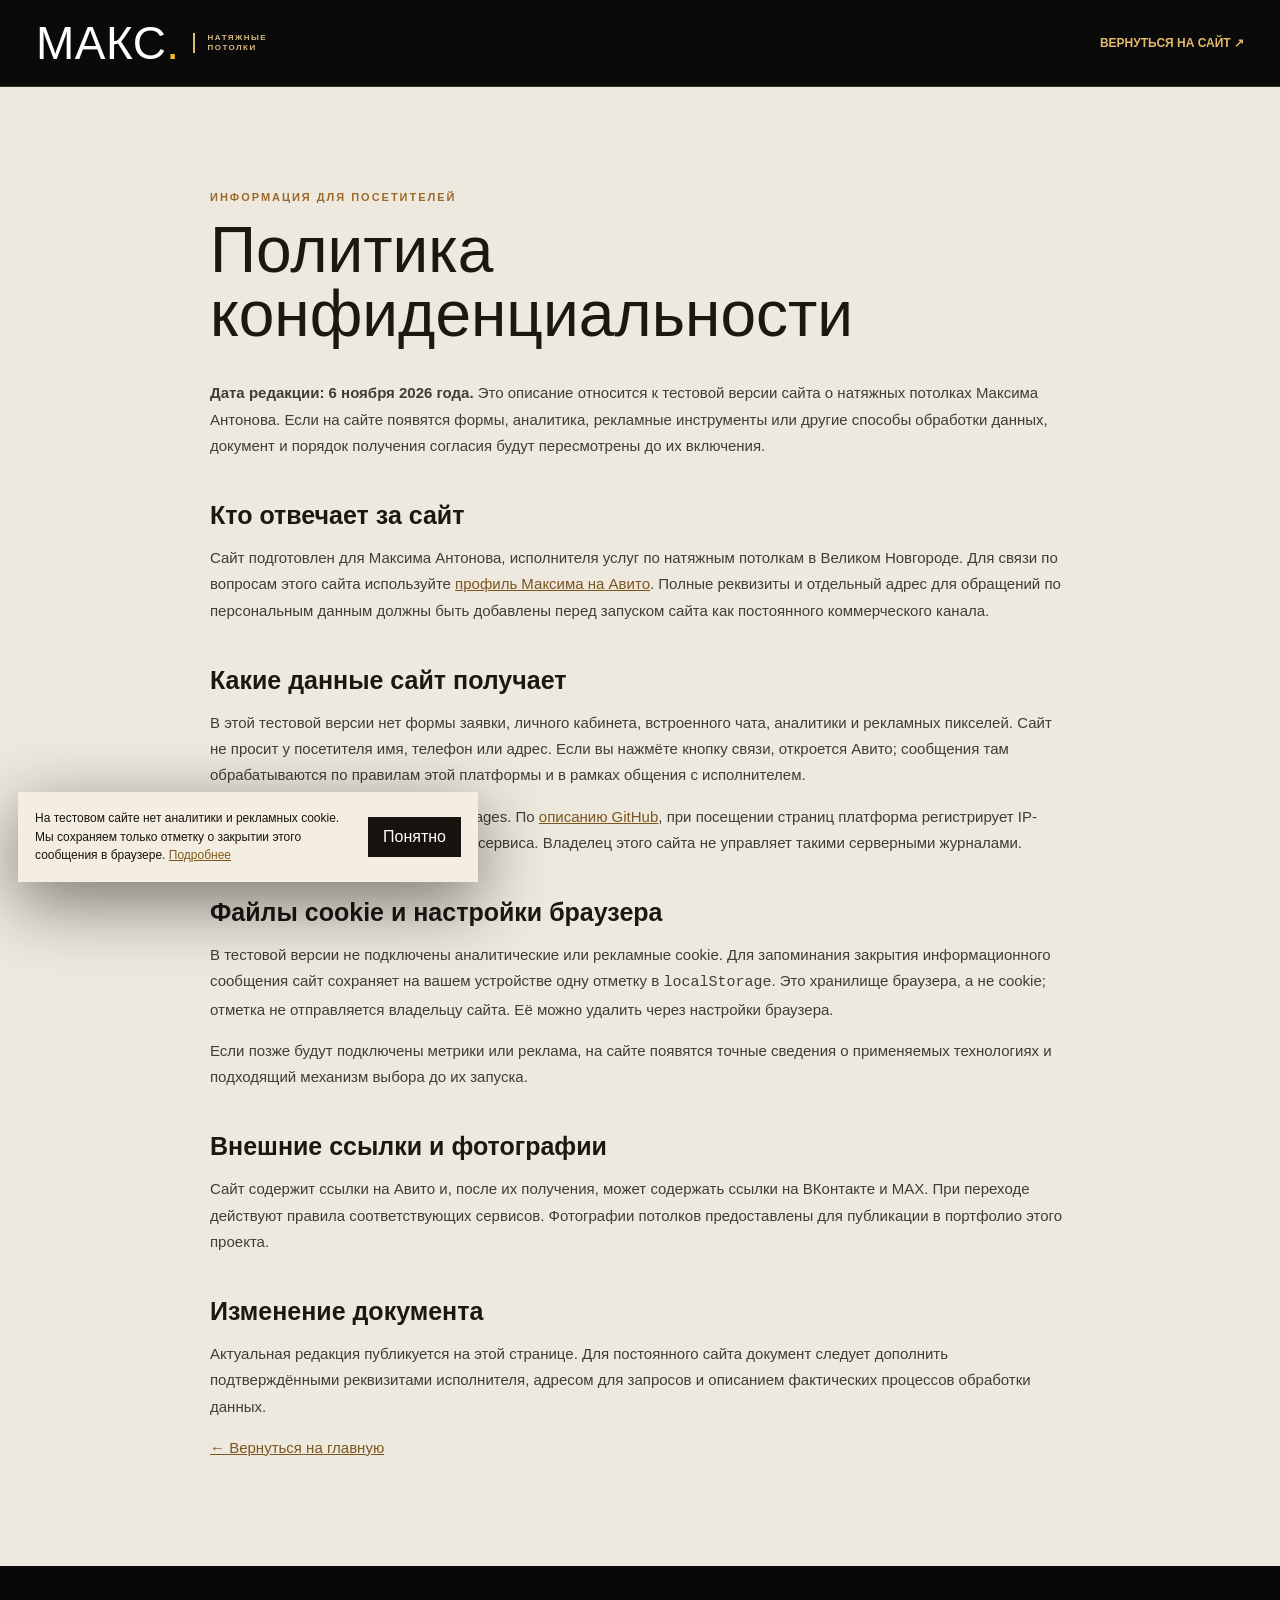
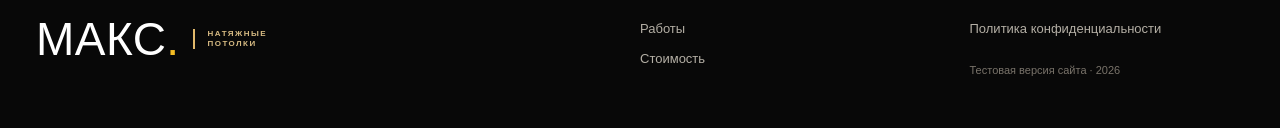
<file: privacy.html>
<!doctype html>
<html lang="ru">
<head>
  <meta charset="utf-8">
  <meta name="viewport" content="width=device-width, initial-scale=1">
  <meta name="robots" content="index,follow">
  <link rel="canonical" href="https://mixailalecseevich-glitch.github.io/maksim-antonov-potolki-novgorod/privacy.html">
  <meta name="theme-color" content="#0b0b0b">
  <title>Политика конфиденциальности — Максим Антонов</title>
  <meta name="description" content="Как устроена обработка данных на тестовом сайте Максима Антонова о натяжных потолках.">
  <link rel="stylesheet" href="styles.css">
  <link rel="icon" href="favicon.svg" type="image/svg+xml">
  <script defer src="script.js"></script>
</head>
<body>
  <a class="skip-link" href="#main">Перейти к содержанию</a>
  <header class="site-header"><div class="shell header-inner"><a class="brand" href="index.html"><span class="brand-word">МАКС<span class="brand-dot">.</span></span><span class="brand-sub">НАТЯЖНЫЕ<br>ПОТОЛКИ</span></a><a class="header-contact" href="index.html">Вернуться на сайт ↗</a></div></header>
  <main class="privacy-page" id="main"><div class="shell content"><p class="eyebrow">Информация для посетителей</p><h1>Политика конфиденциальности</h1><p><strong>Дата редакции: 6 ноября 2026 года.</strong> Это описание относится к тестовой версии сайта о натяжных потолках Максима Антонова. Если на сайте появятся формы, аналитика, рекламные инструменты или другие способы обработки данных, документ и порядок получения согласия будут пересмотрены до их включения.</p>
    <h2>Кто отвечает за сайт</h2><p>Сайт подготовлен для Максима Антонова, исполнителя услуг по натяжным потолкам в Великом Новгороде. Для связи по вопросам этого сайта используйте <a href="https://www.avito.ru/brands/481987609454671347df2f9328cf7c9d?src=sharing" target="_blank" rel="noopener noreferrer">профиль Максима на Авито</a>. Полные реквизиты и отдельный адрес для обращений по персональным данным должны быть добавлены перед запуском сайта как постоянного коммерческого канала.</p>
    <h2>Какие данные сайт получает</h2><p>В этой тестовой версии нет формы заявки, личного кабинета, встроенного чата, аналитики и рекламных пикселей. Сайт не просит у посетителя имя, телефон или адрес. Если вы нажмёте кнопку связи, откроется Авито; сообщения там обрабатываются по правилам этой платформы и в рамках общения с исполнителем.</p><p>Сайт может размещаться на GitHub Pages. По <a href="https://docs.github.com/en/pages/getting-started-with-github-pages/what-is-github-pages" target="_blank" rel="noopener noreferrer">описанию GitHub</a>, при посещении страниц платформа регистрирует IP-адрес для обеспечения безопасности сервиса. Владелец этого сайта не управляет такими серверными журналами.</p>
    <h2 id="cookies">Файлы cookie и настройки браузера</h2><p>В тестовой версии не подключены аналитические или рекламные cookie. Для запоминания закрытия информационного сообщения сайт сохраняет на вашем устройстве одну отметку в <code>localStorage</code>. Это хранилище браузера, а не cookie; отметка не отправляется владельцу сайта. Её можно удалить через настройки браузера.</p><p>Если позже будут подключены метрики или реклама, на сайте появятся точные сведения о применяемых технологиях и подходящий механизм выбора до их запуска.</p>
    <h2>Внешние ссылки и фотографии</h2><p>Сайт содержит ссылки на Авито и, после их получения, может содержать ссылки на ВКонтакте и MAX. При переходе действуют правила соответствующих сервисов. Фотографии потолков предоставлены для публикации в портфолио этого проекта.</p>
    <h2>Изменение документа</h2><p>Актуальная редакция публикуется на этой странице. Для постоянного сайта документ следует дополнить подтверждёнными реквизитами исполнителя, адресом для запросов и описанием фактических процессов обработки данных.</p>
    <p><a class="inline-link" href="index.html">← Вернуться на главную</a></p></div></main>
  <footer class="site-footer"><div class="shell footer-grid"><div><a class="brand" href="index.html"><span class="brand-word">МАКС<span class="brand-dot">.</span></span><span class="brand-sub">НАТЯЖНЫЕ<br>ПОТОЛКИ</span></a></div><div><a href="index.html#work">Работы</a><a href="index.html#prices">Стоимость</a></div><div><a href="privacy.html">Политика конфиденциальности</a><p>Тестовая версия сайта · 2026</p></div></div></footer>
  <aside class="cookie-note" id="cookie-note" aria-label="Информация о хранении настроек" hidden><p>На тестовом сайте нет аналитики и рекламных cookie. Мы сохраняем только отметку о закрытии этого сообщения в браузере. <a href="privacy.html#cookies">Подробнее</a></p><button type="button" id="cookie-ok">Понятно</button></aside>
</body>
</html>
</file>
<file: styles.css>
:root{--black:#0b0b0b;--panel:#151515;--panel2:#1d1b18;--ink:#f7f4ec;--muted:#a8a39a;--gold:#e1b96b;--yellow:#f4bd24;--line:#3d362b;--cream:#f0ebe2}
*{box-sizing:border-box}html{scroll-behavior:smooth;scroll-padding-top:94px}body{margin:0;background:var(--black);color:var(--ink);font-family:Arial,Helvetica,sans-serif}body.menu-open{overflow:hidden}img{display:block;max-width:100%}button{font:inherit}a{color:inherit}.shell{width:min(1280px,calc(100% - 72px));margin:auto}.skip-link{position:absolute;z-index:200;top:-80px;left:16px;padding:12px;background:var(--gold);color:#111}.skip-link:focus{top:12px}a:focus-visible,button:focus-visible,summary:focus-visible{outline:2px solid var(--yellow);outline-offset:4px}::selection{background:var(--gold);color:#111}
.site-header{position:sticky;top:0;z-index:50;background:rgba(11,11,11,.96);border-bottom:1px solid #393228;backdrop-filter:blur(16px)}.header-inner{min-height:86px;display:flex;align-items:center;gap:38px}.brand{display:flex;align-items:center;gap:13px;flex:none;text-decoration:none}.brand-word{font:46px/.8 Impact,'Arial Narrow',sans-serif;letter-spacing:.01em;color:#fff}.brand-dot{color:var(--yellow)}.brand-sub{display:block;padding-left:13px;border-left:2px solid var(--gold);font-size:8px;line-height:1.25;font-weight:700;letter-spacing:.18em;color:#d7bb83}.desktop-nav{display:flex;align-items:center;gap:27px;margin-left:auto}.desktop-nav a{font-size:12px;font-weight:700;text-transform:uppercase;letter-spacing:.07em;text-decoration:none;color:#cfcbc2;transition:color .2s}.desktop-nav a:hover,.desktop-nav a.active{color:var(--yellow)}.header-cta{display:inline-flex;align-items:center;justify-content:space-between;min-width:178px;gap:12px;padding:15px 18px;border:1px solid var(--gold);font-size:12px;font-weight:800;letter-spacing:.03em;text-decoration:none;color:var(--gold);transition:background .2s,color .2s}.header-cta:hover{background:var(--gold);color:#111}.menu-toggle{display:none;margin-left:auto;width:46px;height:44px;align-items:center;justify-content:center;flex-direction:column;gap:5px;background:transparent;border:1px solid var(--line);cursor:pointer}.menu-toggle span{display:block;width:22px;height:2px;background:var(--gold);transition:transform .2s,opacity .2s}.menu-toggle[aria-expanded=true] span:first-child{transform:translateY(7px) rotate(45deg)}.menu-toggle[aria-expanded=true] span:nth-child(2){opacity:0}.menu-toggle[aria-expanded=true] span:last-child{transform:translateY(-7px) rotate(-45deg)}.mobile-nav{display:none}
.hero{position:relative;min-height:855px;overflow:hidden;background:#111;isolation:isolate}.hero-image,.hero-image img,.hero-shade{position:absolute;inset:0;width:100%;height:100%}.hero-image img{object-fit:cover;object-position:center 50%}.hero-shade{z-index:1;background:linear-gradient(90deg,#080808 0%,rgba(8,8,8,.96) 22%,rgba(8,8,8,.77) 43%,rgba(8,8,8,.15) 76%),linear-gradient(0deg,#080808 0%,transparent 29%)}.hero-layout{position:relative;z-index:2;min-height:855px;display:flex;align-items:center;padding:78px 0 170px}.hero-copy{max-width:680px}.hero-kicker{display:flex;align-items:center;gap:12px;color:var(--gold);font-size:11px;letter-spacing:.25em;font-weight:800}.gold-rule{display:block;height:24px;width:3px;background:var(--yellow)}.hero-note{font-size:14px;color:#e9dfca;margin:30px 0 15px;transform:rotate(-2deg);transform-origin:left}.hero h1,.section-heading h2,.faq-layout h2,.contact-section h2{font-family:Impact,'Arial Narrow',sans-serif;font-weight:400;letter-spacing:.01em;text-transform:uppercase}.hero h1{font-size:clamp(76px,8vw,132px);line-height:.86;margin:0 0 26px;text-shadow:0 3px 16px rgba(0,0,0,.25)}.hero h1 span{color:var(--gold)}.hero h1 .period{color:var(--yellow)}.hero-lead{font-size:18px;line-height:1.55;color:#e5e0d7;max-width:540px;margin:0 0 23px}.hero-benefits{padding:0;margin:25px 0;list-style:none;display:grid;gap:9px;max-width:420px}.hero-benefits li{display:flex;align-items:center;gap:12px;font-size:12px;letter-spacing:.08em;text-transform:uppercase;font-weight:800}.hero-benefits img{width:27px;height:27px;filter:invert(82%) sepia(31%) saturate(825%) hue-rotate(339deg) brightness(95%)}.hero-actions{display:flex;gap:25px;align-items:center;flex-wrap:wrap;margin-top:28px}.button{display:inline-flex;align-items:center;justify-content:space-between;gap:32px;padding:17px 21px;min-height:56px;text-decoration:none;text-transform:uppercase;font-size:12px;font-weight:900;letter-spacing:.055em;transition:transform .2s,background .2s,color .2s}.button:hover{transform:translateY(-2px)}.button-gold{background:var(--yellow);color:#111}.button-gold:hover{background:#ffcf47}.text-link{text-transform:uppercase;font-weight:800;font-size:11px;letter-spacing:.1em;text-decoration:none;border-bottom:1px solid var(--gold);padding:10px 0}.text-link span{color:var(--yellow);margin-left:10px}.hero-image-note{position:absolute;right:0;top:22px;font-size:10px;color:#d8d2c6;letter-spacing:.04em;background:rgba(0,0,0,.5);padding:6px 9px}.hero-teasers{position:absolute;right:0;bottom:26px;display:grid;grid-template-columns:repeat(3,155px);gap:8px}.hero-teasers a{position:relative;height:115px;overflow:hidden;text-decoration:none;background:#25211b}.hero-teasers img{width:100%;height:100%;object-fit:cover;opacity:.72;transition:transform .3s,opacity .3s}.hero-teasers a:hover img{transform:scale(1.06);opacity:1}.hero-teasers span{position:absolute;left:0;right:0;bottom:0;padding:26px 8px 8px;background:linear-gradient(transparent,rgba(0,0,0,.9));font-size:10px;text-transform:uppercase;letter-spacing:.03em;font-weight:800;color:#e9c47b}.hero:after{content:'';position:absolute;z-index:3;bottom:0;left:0;right:0;height:5px;background:linear-gradient(90deg,var(--yellow),var(--gold),transparent 75%)}
.section-shell{padding:105px 0}.section-index{color:var(--gold);font-size:11px;font-weight:900;letter-spacing:.2em;text-transform:uppercase;margin:0 0 24px}.intro{background:#11100e;border-bottom:1px solid var(--line)}.intro-grid{display:grid;grid-template-columns:180px minmax(0,1fr) 250px;gap:70px;align-items:start}.intro .section-index{margin-top:10px}.intro-quote{font-size:clamp(28px,3.3vw,48px);line-height:1.15;font-weight:800;letter-spacing:-.045em;margin:0;max-width:710px}.intro-quote em{color:var(--gold);font-style:normal}.intro-text{line-height:1.7;color:var(--muted);font-size:15px;max-width:650px;margin:24px 0 0}.catalog-link{border:1px solid var(--line);padding:18px;min-height:175px;text-decoration:none;display:grid;grid-template-columns:1fr auto;align-content:space-between;transition:border-color .2s,background .2s}.catalog-link:hover{border-color:var(--gold);background:#211d16}.catalog-link span{font:36px/.9 Impact,sans-serif;color:var(--gold)}.catalog-link strong{grid-column:1;line-height:1.25;font-size:13px;text-transform:uppercase}.catalog-link b{grid-column:2;grid-row:2;font-size:24px;color:var(--gold)}
.section-heading{display:flex;align-items:end;justify-content:space-between;gap:55px;margin-bottom:42px}.section-heading h2,.faq-layout h2,.contact-section h2{font-size:clamp(52px,5vw,82px);line-height:.94;margin:0}.section-heading h2 span,.faq-layout h2 span{color:var(--gold)}.section-heading>p{color:var(--muted);max-width:350px;line-height:1.65;font-size:14px;margin:0}.work-section{background:#111}.work-grid{display:grid;grid-template-columns:repeat(4,1fr);grid-auto-rows:235px;gap:10px}.work-tile{margin:0;min-width:0;overflow:hidden;background:#222}.work-tile-wide{grid-column:span 2;grid-row:span 2}.work-open{position:relative;display:block;width:100%;height:100%;padding:0;border:0;background:#222;color:white;text-align:left;cursor:zoom-in;overflow:hidden}.work-open img{width:100%;height:100%;object-fit:cover;transition:transform .35s}.work-open:hover img{transform:scale(1.03)}.work-tile-wide img{object-position:center 38%}.tile-label{position:absolute;left:0;right:0;bottom:0;display:flex;flex-direction:column;gap:5px;padding:40px 18px 16px;background:linear-gradient(transparent,rgba(0,0,0,.9))}.tile-label b{font-size:15px;text-transform:uppercase}.tile-label small{font-size:11px;color:#d8d3ca}.tile-open{position:absolute;right:13px;top:13px;display:grid;place-items:center;width:30px;height:30px;background:var(--yellow);color:#111;font-size:20px}.outlined-link{display:inline-flex;justify-content:space-between;gap:35px;border:1px solid var(--gold);color:var(--gold);padding:15px 17px;margin-top:25px;text-decoration:none;text-transform:uppercase;letter-spacing:.06em;font-size:11px;font-weight:900}.outlined-link:hover{background:var(--gold);color:#111}
.solutions-section{background:#191714}.solution-list{border-top:1px solid var(--line)}.solution-row{display:grid;grid-template-columns:70px 1fr 180px 40px;align-items:center;gap:25px;border-bottom:1px solid var(--line);padding:20px 0}.solution-number{font-size:12px;color:var(--gold);font-weight:800}.solution-row h3{font:clamp(28px,3.2vw,42px)/1 Impact,'Arial Narrow',sans-serif;margin:0 0 10px}.solution-row p{font-size:14px;line-height:1.6;color:var(--muted);max-width:550px;margin:0}.solution-row img{width:180px;height:105px;object-fit:cover}.solution-row>a{display:grid;place-items:center;width:38px;height:38px;border:1px solid var(--gold);color:var(--gold);text-decoration:none;font-size:23px}.solution-row>a:hover{background:var(--gold);color:#111}
.price-section{background:#0d0d0c}.price-table{border-top:1px solid var(--gold)}.price-row{display:grid;grid-template-columns:50px 1.25fr .8fr 1fr;align-items:center;gap:20px;padding:32px 18px;border-bottom:1px solid var(--line)}.price-row-featured{background:#282015;border-left:4px solid var(--yellow)}.price-no{color:var(--gold);font-weight:800;font-size:13px}.price-row h3{font:33px/1 Impact,'Arial Narrow',sans-serif;margin:0 0 8px}.price-row p{margin:0;color:#bcb6aa;font-size:13px}.price-row strong{font:38px/1 Impact,sans-serif;color:var(--gold);white-space:nowrap}.price-row strong small{font:12px Arial,sans-serif;color:#b9b1a2;margin-left:4px}.price-source{color:#999287;font-size:12px;line-height:1.5}.price-caveat{border-left:2px solid var(--gold);padding-left:20px;color:#aaa49a;font-size:12px;line-height:1.7;max-width:950px;margin:30px 0}.price-caveat a{color:var(--gold)}
.process-section{background:#151310}.process-list{padding:0;margin:0;list-style:none;display:grid;grid-template-columns:repeat(3,1fr);gap:15px}.process-list li{border:1px solid var(--line);padding:25px;min-height:230px;background:#1e1b16}.process-list li>b{font:46px/.9 Impact,sans-serif;color:var(--gold)}.process-list h3{font:29px/1.05 Impact,sans-serif;margin:28px 0 12px}.process-list p{color:var(--muted);font-size:13px;line-height:1.65;margin:0}
.faq-section{background:#0e0e0e}.faq-layout{display:grid;grid-template-columns:1fr 1.3fr;gap:90px}.faq-list{border-top:1px solid var(--line)}.faq-list details{border-bottom:1px solid var(--line);padding:18px 0}.faq-list summary{display:flex;justify-content:space-between;gap:25px;list-style:none;cursor:pointer;font-size:16px;font-weight:800}.faq-list summary::-webkit-details-marker{display:none}.faq-list summary:after{content:'+';color:var(--gold);font:27px/.7 Impact,sans-serif}.faq-list details[open] summary:after{content:'−'}.faq-list p{color:var(--muted);font-size:14px;line-height:1.7;padding-right:25px}.faq-list a{color:var(--gold)}
.contact-section{background:var(--gold);color:#111}.contact-grid{display:grid;grid-template-columns:1.5fr .7fr;gap:110px}.contact-section .section-index{color:#43301a}.contact-section h2{font-size:clamp(58px,6vw,94px)}.contact-section h2 span{color:#fff}.contact-section p:not(.section-index){line-height:1.6;font-size:15px;max-width:610px}.button-dark{background:#111;color:#fff;margin-top:20px}.button-dark:hover{background:#292319}.contact-side{align-self:end;border-top:1px solid rgba(0,0,0,.35)}.contact-side>p{font-size:11px!important;letter-spacing:.17em;font-weight:900}.contact-side button,.contact-side a{display:flex;align-items:center;justify-content:space-between;width:100%;min-height:53px;background:none;color:#111;border:0;border-bottom:1px solid rgba(0,0,0,.3);padding:8px 0;text-decoration:none;text-align:left;font-size:15px;font-weight:800}.contact-side button:disabled{opacity:.52;cursor:not-allowed}.contact-side small{font-size:11px}
.site-footer{padding:55px 0 40px;background:#080808}.footer-grid{display:grid;grid-template-columns:2fr 1fr 1fr;gap:55px}.footer-grid>div:not(:first-child){display:flex;flex-direction:column;gap:15px}.footer-grid a:not(.brand){font-size:13px;color:#b4afa5;text-decoration:none}.footer-grid a:hover{color:var(--gold)}.footer-grid p{font-size:11px;color:#79736a;line-height:1.5}.mobile-cta{display:none}.cookie-note{position:fixed;z-index:80;left:18px;bottom:18px;max-width:460px;display:flex;align-items:center;gap:18px;background:#f4eee2;color:#17120b;box-shadow:0 20px 70px rgba(0,0,0,.5);padding:17px}.cookie-note[hidden]{display:none}.cookie-note p{margin:0;font-size:12px;line-height:1.55}.cookie-note a{color:#805919}.cookie-note button{border:0;background:#16120d;color:#fff;padding:11px 15px;cursor:pointer}.image-dialog{padding:0;border:1px solid var(--gold);background:#0b0b0b;color:#fff;max-width:min(94vw,900px);max-height:92vh;box-shadow:0 20px 100px #000}.image-dialog::backdrop{background:rgba(0,0,0,.88)}.image-dialog img{max-height:78vh;max-width:100%;margin:auto;object-fit:contain}.image-dialog p{font-size:12px;color:var(--gold);margin:12px 20px 16px;text-transform:uppercase;letter-spacing:.08em}.dialog-close{position:absolute;right:8px;top:8px;z-index:2;border:0;background:var(--gold);color:#111;width:38px;height:38px;font-size:29px;cursor:pointer}
/* Privacy page shares the main site identity while keeping long text easy to read. */
.privacy-page{background:#eee9df;color:#1b1814;min-height:75vh;padding:90px 0}.privacy-page .content{max-width:860px}.privacy-page h1{font:clamp(46px,5vw,70px)/1 Impact,sans-serif;margin:10px 0 34px}.privacy-page h2{font-size:25px;margin:42px 0 12px}.privacy-page p,.privacy-page li{font-size:15px;line-height:1.75;color:#413c35}.privacy-page a{color:#7d551f}.privacy-page .eyebrow{font-size:11px;font-weight:900;color:#9b6a2a;letter-spacing:.18em;text-transform:uppercase}.header-contact{margin-left:auto;color:var(--gold);text-decoration:none;text-transform:uppercase;font-size:12px;font-weight:800}
@media(max-width:1120px){.desktop-nav{gap:16px}.desktop-nav a{font-size:11px}.header-inner{gap:20px}.hero h1{font-size:clamp(72px,8vw,108px)}.intro-grid{grid-template-columns:140px minmax(0,1fr) 200px;gap:35px}}
@media(max-width:900px){.shell{width:min(100% - 44px,1280px)}.desktop-nav,.header-cta{display:none}.menu-toggle{display:flex}.mobile-nav:not([hidden]){display:flex;position:absolute;left:0;right:0;top:100%;background:#111;flex-direction:column;padding:12px 22px 24px;box-shadow:0 28px 60px #000a;max-height:calc(100vh - 70px);overflow:auto}.mobile-nav>a{display:flex;justify-content:space-between;gap:15px;border-bottom:1px solid var(--line);padding:15px 4px;text-decoration:none;font:26px/1 Impact,sans-serif;text-transform:uppercase}.mobile-nav>a span{font:12px Arial,sans-serif;color:var(--gold)}.mobile-nav .mobile-nav-cta{font:13px Arial,sans-serif;background:var(--yellow);color:#111;padding:18px;margin-top:15px}.hero-shade{background:linear-gradient(90deg,#080808 0%,rgba(8,8,8,.91) 35%,rgba(8,8,8,.2) 89%),linear-gradient(0deg,#080808 0%,transparent 32%)}.hero-teasers{grid-template-columns:repeat(3,135px)}.intro-grid{grid-template-columns:1fr 220px}.intro .section-index{grid-column:1/-1;margin-bottom:-12px}.work-grid{grid-template-columns:repeat(2,1fr);grid-auto-rows:230px}.work-tile-wide{grid-column:span 2;grid-row:span 1}.solution-row{grid-template-columns:45px 1fr 140px 38px;gap:15px}.solution-row img{width:140px}.faq-layout{gap:40px}.contact-grid{gap:45px}}
@media(max-width:760px){html{scroll-padding-top:72px}.shell{width:min(100% - 34px,1280px)}.header-inner{min-height:68px}.brand-word{font-size:39px}.brand-sub{font-size:7px}.hero{min-height:820px}.hero-image img{object-position:center center}.hero-shade{background:linear-gradient(90deg,rgba(4,4,4,.96) 0%,rgba(4,4,4,.68) 48%,rgba(4,4,4,.05) 100%),linear-gradient(0deg,#080808 0%,rgba(8,8,8,.08) 44%,rgba(8,8,8,.08) 85%)}.hero-layout{min-height:820px;align-items:flex-start;padding-top:88px;padding-bottom:160px}.hero-copy{max-width:500px}.hero-kicker{font-size:9px;letter-spacing:.13em}.gold-rule{height:17px}.hero-note{font-size:12px;margin:26px 0 18px}.hero h1{font-size:clamp(47px,12.1vw,75px);line-height:.91;max-width:500px;margin-bottom:19px}.hero-lead{font-size:14px;line-height:1.48;max-width:310px}.hero-benefits{margin:18px 0;gap:7px;max-width:300px}.hero-benefits li{font-size:10px;letter-spacing:.025em}.hero-benefits img{width:24px;height:24px}.hero-actions{display:block;margin-top:20px}.hero-actions .button{min-height:50px;padding:14px 16px;font-size:11px}.hero-actions .text-link{display:inline-block;margin-top:12px}.hero-image-note{right:0;top:auto;bottom:134px;font-size:8px}.hero-teasers{left:0;right:0;bottom:22px;display:flex;gap:7px;overflow-x:auto;scrollbar-width:none}.hero-teasers a{min-width:calc((100% - 14px)/3);height:100px}.hero-teasers span{font-size:8px;padding:21px 5px 6px}.section-shell{padding:72px 0}.intro-grid{grid-template-columns:1fr;gap:20px}.intro .section-index{grid-column:auto;margin:0}.intro-quote{font-size:30px}.intro-text{font-size:14px}.catalog-link{min-height:135px}.section-heading{display:block;margin-bottom:28px}.section-heading h2,.faq-layout h2{font-size:clamp(49px,11vw,68px)}.section-heading>p{margin-top:18px;font-size:13px}.work-grid{grid-template-columns:repeat(2,1fr);grid-auto-rows:190px;gap:7px}.work-tile-wide{grid-column:span 2;grid-row:span 1}.tile-label{padding:25px 9px 9px}.tile-label b{font-size:10px}.tile-label small{display:none}.tile-open{width:25px;height:25px;font-size:15px;top:7px;right:7px}.solution-row{grid-template-columns:32px 1fr 30px;gap:11px;align-items:start;padding:23px 0}.solution-row img{display:none}.solution-row h3{font-size:29px}.solution-row p{font-size:12px}.solution-row>a{width:30px;height:30px;font-size:18px}.price-row{grid-template-columns:24px 1fr auto;gap:11px;padding:23px 6px}.price-row h3{font-size:25px}.price-row p{font-size:11px}.price-row strong{font-size:28px}.price-row strong small{display:block;margin:5px 0 0}.price-source{grid-column:2/-1;font-size:10px}.process-list{grid-template-columns:1fr;gap:8px}.process-list li{min-height:auto;padding:18px}.process-list li>b{font-size:35px}.process-list h3{font-size:25px;margin:17px 0 8px}.faq-layout{grid-template-columns:1fr;gap:28px}.faq-list summary{font-size:14px}.contact-grid{grid-template-columns:1fr;gap:35px}.contact-section h2{font-size:clamp(56px,13vw,83px)}.contact-section p:not(.section-index){font-size:14px}.contact-side{align-self:auto}.footer-grid{grid-template-columns:1fr 1fr;gap:32px}.footer-grid>div:first-child{grid-column:span 2}.mobile-cta{display:flex;align-items:center;justify-content:space-between;position:fixed;z-index:45;left:12px;right:12px;bottom:calc(10px + env(safe-area-inset-bottom));padding:14px 18px;background:var(--yellow);color:#111;text-decoration:none;font-size:12px;text-transform:uppercase;font-weight:900;box-shadow:0 10px 40px #0008}.cookie-note{left:12px;right:12px;bottom:calc(76px + env(safe-area-inset-bottom));max-width:none;padding:12px;gap:10px}.cookie-note p{font-size:10px}.cookie-note button{font-size:11px;padding:9px}.privacy-page{padding:55px 0}.privacy-page h1{font-size:clamp(29px,8vw,38px);overflow-wrap:anywhere}.header-contact{font-size:10px}.site-footer{padding-bottom:93px}}
@media(max-width:390px){.hero{min-height:845px}.hero-layout{min-height:845px;padding-top:72px}.hero h1{font-size:46px}.hero-lead{max-width:270px}.hero-teasers a{height:85px}.hero-image-note{bottom:117px}.work-grid{grid-auto-rows:160px}}
@media(prefers-reduced-motion:reduce){html{scroll-behavior:auto}*,*:before,*:after{transition:none!important;animation:none!important}}

@media(min-width:901px){.hero{min-height:790px}.hero-layout{min-height:790px;padding-top:30px;padding-bottom:135px}.hero-note{margin:15px 0 10px}.hero h1{margin-bottom:17px}.hero-lead{font-size:16px;line-height:1.45;margin-bottom:13px}.hero-benefits{margin:14px 0;gap:6px}.hero-actions{margin-top:18px}.hero-teasers{bottom:120px}}
</file>
